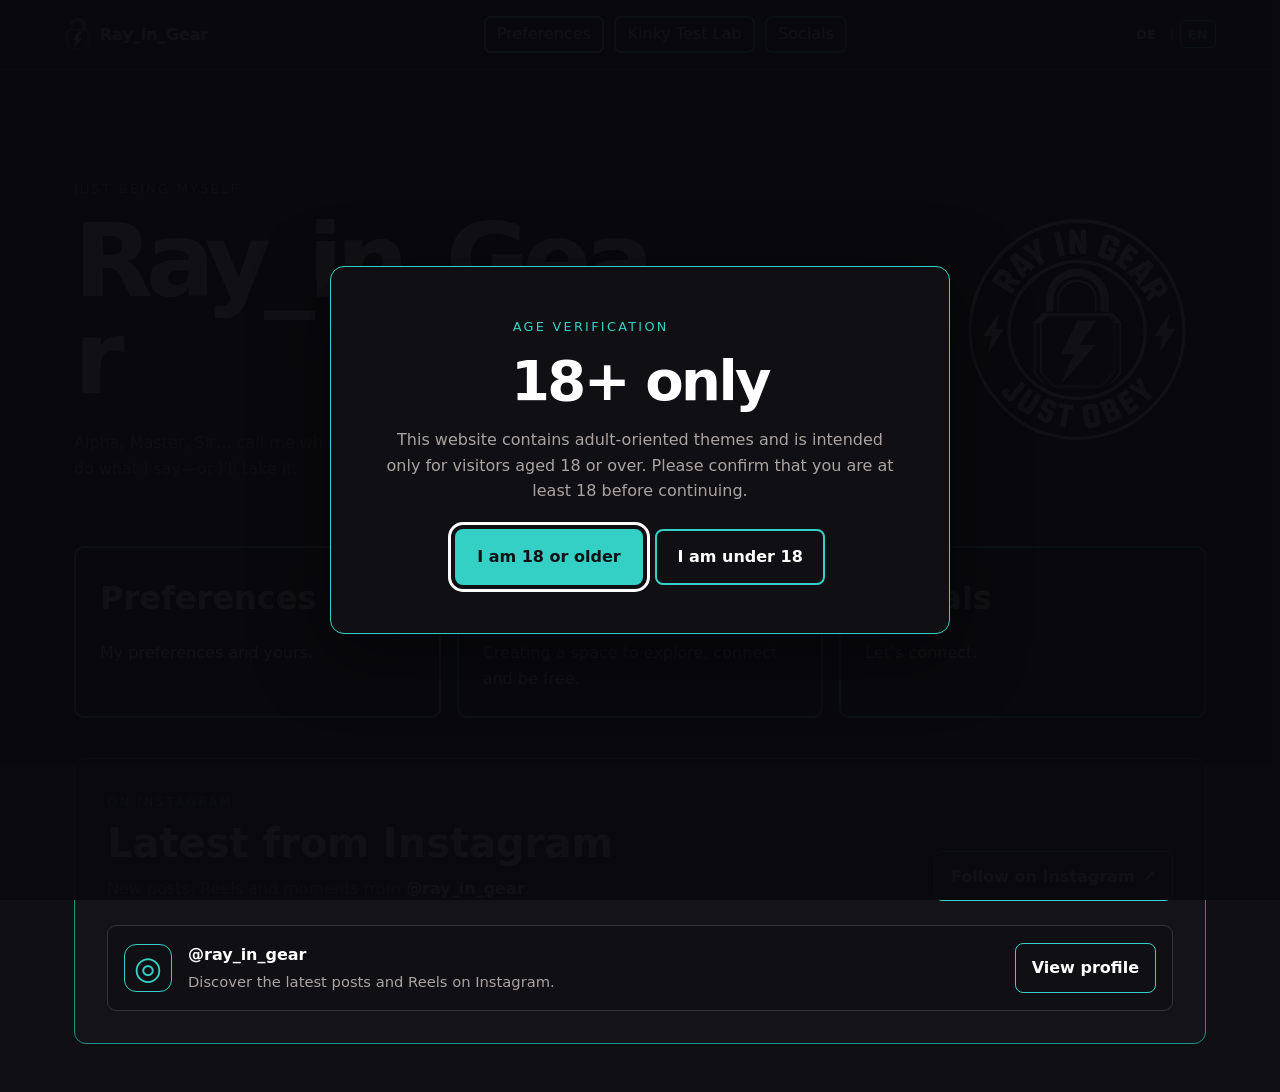
<file: index.html>
<!doctype html>
<html lang="en">
<head>
  <meta charset="utf-8">
  <meta name="viewport" content="width=device-width,initial-scale=1">
  <meta name="theme-color" content="#101014">
  <title>Ray_in_Gear</title>
  <link rel="stylesheet" href="style.css?v=20261110-page-transitions">
  <link rel="icon" type="image/webp" href="assets/ray-in-gear-lock.webp?v=20261107-fixed1">
</head>
<body class="page-home">
  <div class="age-gate" id="age-gate" role="dialog" aria-modal="true" aria-labelledby="age-gate-title" aria-describedby="age-gate-description">
    <div class="age-gate-panel">
      <p class="eyebrow">Age verification</p>
      <h1 id="age-gate-title">18+ only</h1>
      <p id="age-gate-description">This website contains adult-oriented themes and is intended only for visitors aged 18 or over. Please confirm that you are at least 18 before continuing.</p>
      <div class="age-gate-actions">
        <button type="button" id="age-confirm-adult">I am 18 or older</button>
        <button type="button" id="age-confirm-underage">I am under 18</button>
      </div>
      <p class="age-gate-denied" tabindex="-1" hidden>Access denied. You must be 18 or older to view this website.</p>
      <noscript>JavaScript must be enabled to confirm your age and continue.</noscript>
    </div>
  </div>

  <header>
    <a class="brand-link" href="index.html"><img class="brand-logo" src="assets/ray-in-gear-lock.webp?v=20261107-fixed1" alt=""><strong>Ray_in_Gear</strong></a>
    <nav>
      <a href="books.html">Preferences</a>
      <a href="kinky-test-lab.html">Kinky Test Lab</a>
      <a href="socials.html">Socials</a>
    </nav>
    <div class="language-switch" role="group" aria-label="Language">
      <button type="button" data-language-switch="de" aria-pressed="false">DE</button>
      <span aria-hidden="true">|</span>
      <button type="button" data-language-switch="en" aria-pressed="true">EN</button>
    </div>
  </header>
  <main class="home-main">
    <section class="hero">
      <div class="hero-copy">
        <p class="eyebrow">Just being myself</p>
        <h1>Ray_in_Gear</h1>
        <p>Alpha, Master, Sir… call me whatever you want. The main thing is that you do what I say—or I’ll take it.</p>
      </div>
      <div class="hero-mark">
        <img src="assets/ray-in-gear-logo.png" alt="Ray in Gear — Just Obey logo">
      </div>
    </section>
    <section class="tiles">
      <a class="tile" href="books.html">
        <h2>Preferences</h2>
        <p>My preferences and yours.</p>
      </a>
      <a class="tile" href="kinky-test-lab.html">
        <h2>Kinky Test Lab</h2>
        <p>Creating a space to explore, connect and be free.</p>
      </a>
      <a class="tile" href="socials.html">
        <h2>Socials</h2>
        <p>Let’s connect.</p>
      </a>
    </section>
    <section class="instagram-section" aria-labelledby="instagram-heading">
      <div class="instagram-section-heading">
        <div class="instagram-section-copy">
          <p class="eyebrow">On Instagram</p>
          <h2 id="instagram-heading">Latest from Instagram</h2>
          <p>New posts, Reels and moments from <strong>@ray_in_gear</strong>.</p>
        </div>
        <a class="instagram-follow-link" href="https://www.instagram.com/ray_in_gear/" target="_blank" rel="noopener noreferrer">
          Follow on Instagram <span aria-hidden="true">↗</span>
        </a>
      </div>
      <div class="instagram-feed-preview">
        <div class="instagram-feed-mark" aria-hidden="true">◎</div>
        <div class="instagram-feed-details">
          <strong>@ray_in_gear</strong>
          <p>Discover the latest posts and Reels on Instagram.</p>
        </div>
        <a class="instagram-profile-link" href="https://www.instagram.com/ray_in_gear/" target="_blank" rel="noopener noreferrer">View profile</a>
      </div>
    </section>
  </main>
  <script src="assets/i18n.js?v=20261110-instagram" defer></script>
  <script src="assets/age-gate.js?v=20261107" defer></script>
  <script src="assets/lightbox.js?v=20261107-2" defer></script>
</body>
</html>
</file>
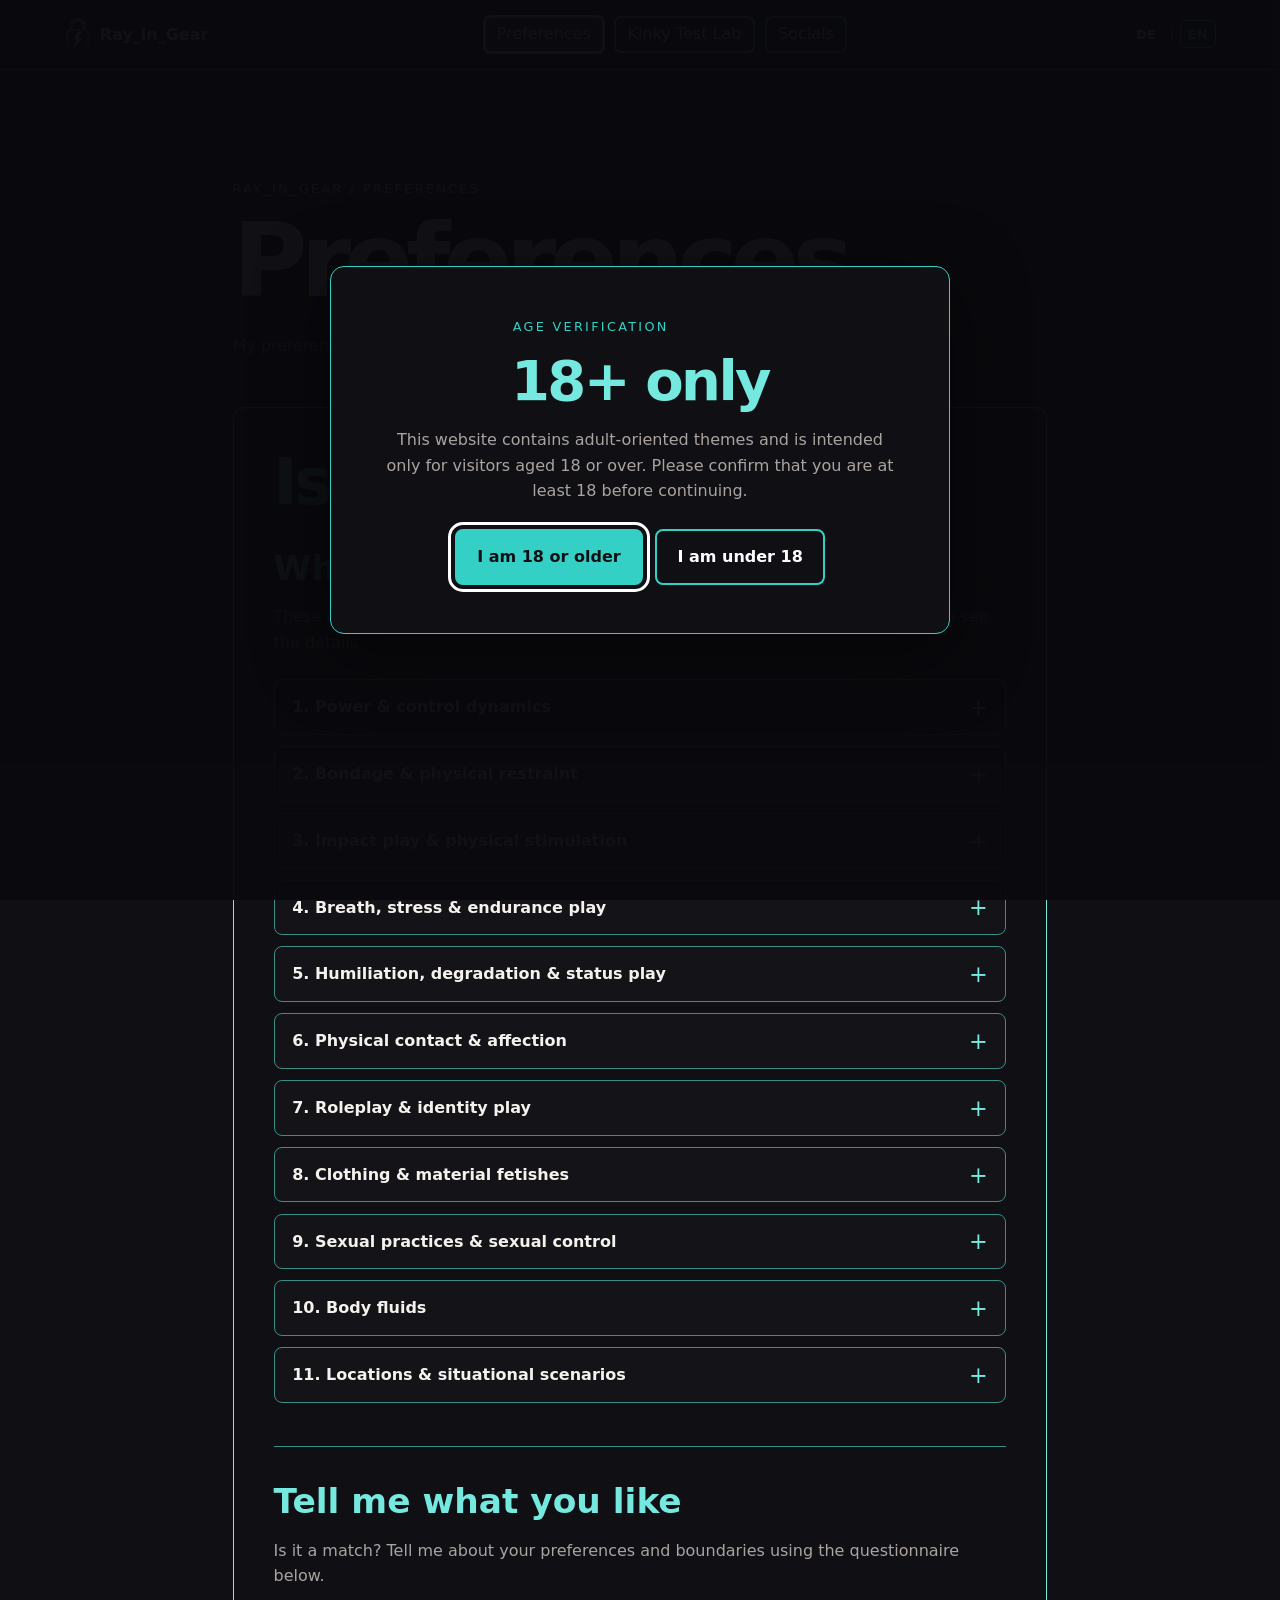
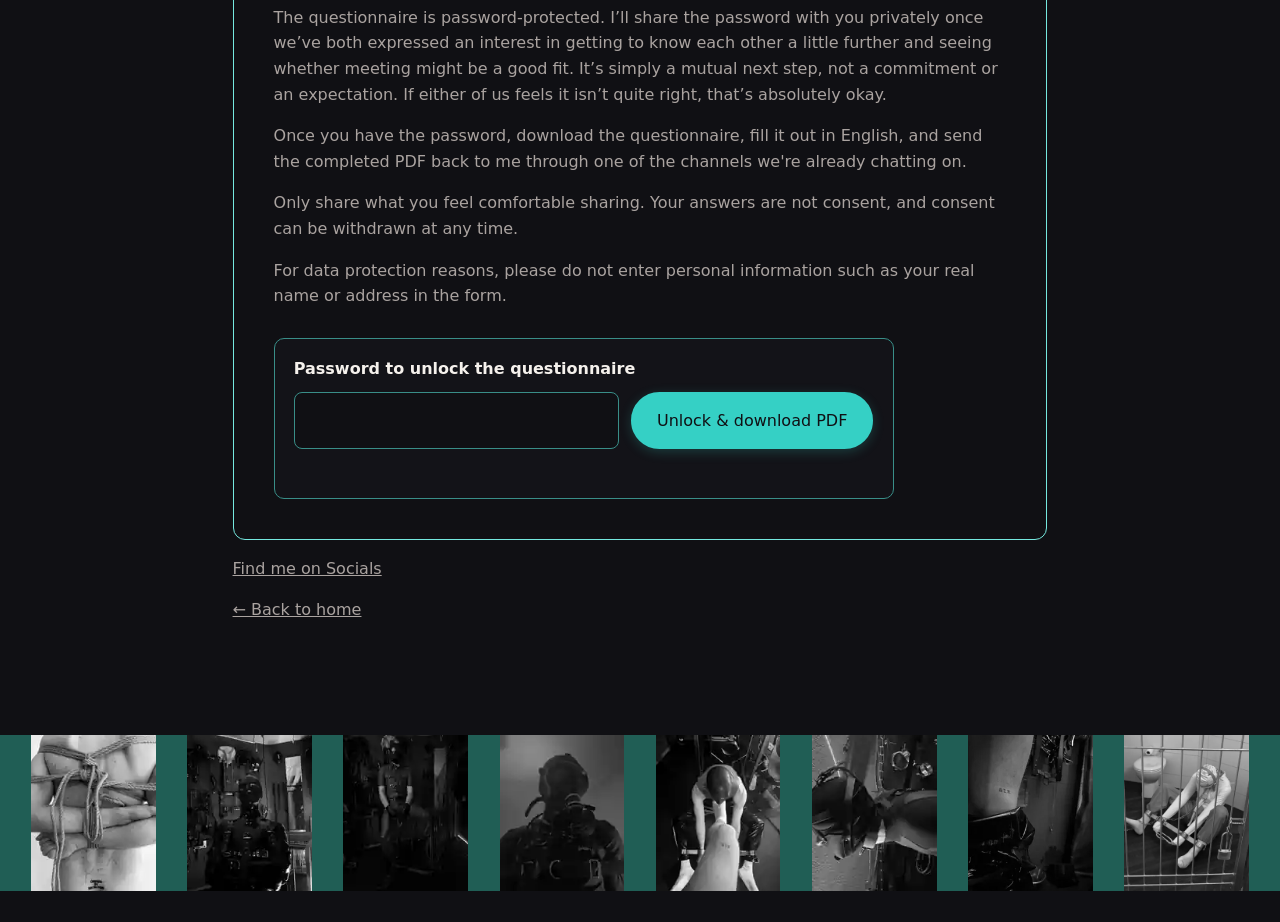
<file: books.html>
<!doctype html>
<html lang="en">
<head>
  <meta charset="utf-8">
  <meta name="viewport" content="width=device-width,initial-scale=1">
  <meta name="theme-color" content="#101014">
  <title>Preferences — Ray_in_Gear</title>
  <link rel="stylesheet" href="style.css?v=20261110-page-transitions">
  <link rel="icon" type="image/webp" href="assets/ray-in-gear-lock.webp?v=20261107-fixed1">
</head>
<body class="page-books">
  <div class="age-gate" id="age-gate" role="dialog" aria-modal="true" aria-labelledby="age-gate-title" aria-describedby="age-gate-description">
    <div class="age-gate-panel">
      <p class="eyebrow">Age verification</p>
      <h1 id="age-gate-title">18+ only</h1>
      <p id="age-gate-description">This website contains adult-oriented themes and is intended only for visitors aged 18 or over. Please confirm that you are at least 18 before continuing.</p>
      <div class="age-gate-actions">
        <button type="button" id="age-confirm-adult">I am 18 or older</button>
        <button type="button" id="age-confirm-underage">I am under 18</button>
      </div>
      <p class="age-gate-denied" tabindex="-1" hidden>Access denied. You must be 18 or older to view this website.</p>
      <noscript>JavaScript must be enabled to confirm your age and continue.</noscript>
    </div>
  </div>

  <header>
    <a class="brand-link" href="index.html"><img class="brand-logo" src="assets/ray-in-gear-lock.webp?v=20261107-fixed1" alt=""><strong>Ray_in_Gear</strong></a>
    <nav>
      <a href="books.html" aria-current="page">Preferences</a>
      <a href="kinky-test-lab.html">Kinky Test Lab</a>
      <a href="socials.html">Socials</a>
    </nav>
    <div class="language-switch" role="group" aria-label="Language">
      <button type="button" data-language-switch="de" aria-pressed="false">DE</button>
      <span aria-hidden="true">|</span>
      <button type="button" data-language-switch="en" aria-pressed="true">EN</button>
    </div>
  </header>
  <main>
    <p class="eyebrow">Ray_in_Gear / Preferences</p>
    <h1>Preferences</h1>
    <p>My preferences and yours.</p>

    <section class="match-card" aria-labelledby="match-title">
      <h2 class="match-title" id="match-title">Is it a match?</h2>

      <section class="interest-section" aria-labelledby="what-i-like-title">
        <h3 class="section-title" id="what-i-like-title">What I like</h3>
        <p>These are the interests and scenarios I like or am curious about. Select a category to see the details.</p>

        <div class="interest-accordion">
          <details class="interest-category">
            <summary>1. Power &amp; control dynamics</summary>
            <ul>
              <li>Dom/sub dynamics</li>
              <li>TPE (Total Power Exchange)</li>
              <li>Rules, protocols and routines</li>
              <li>Discipline</li>
              <li>Punishment / corporal punishment</li>
              <li>Obedience training / drills</li>
              <li>No-escape scenarios</li>
              <li>Captivity / prison play</li>
              <li>Cage and cell confinement</li>
              <li>Chastity / keyholding</li>
              <li>GPS monitoring within TPE</li>
              <li>Phone monitoring within TPE</li>
              <li>Military hierarchies</li>
              <li>Police / arrest roleplay</li>
              <li>Sensory deprivation (including liquid-only nutrition)</li>
              <li>Being kept nude</li>
            </ul>
          </details>

          <details class="interest-category">
            <summary>2. Bondage &amp; physical restraint</summary>
            <ul>
              <li>Bondage in general</li>
              <li>Restraints</li>
              <li>Handcuffs</li>
              <li>Chains</li>
              <li>Gags</li>
              <li>Mummification (tape / plastic wrap)</li>
              <li>Bondage sleeping bag</li>
              <li>Straitjacket</li>
              <li>Suspension</li>
              <li>Sensory restriction</li>
              <li>Human furniture</li>
            </ul>
          </details>

          <details class="interest-category">
            <summary>3. Impact play &amp; physical stimulation</summary>
            <ul>
              <li>Spanking</li>
              <li>Slapping</li>
              <li>Caning</li>
              <li>Wax play</li>
              <li>Light biting</li>
              <li>Hair pulling</li>
              <li>Nipple stimulation</li>
              <li>Tickling</li>
              <li>Play fighting</li>
              <li>Ball busting</li>
              <li>Electrical stimulation</li>
              <li>Post-orgasm torture</li>
              <li>Clothespins</li>
              <li>Ice play</li>
              <li>Edging</li>
            </ul>
          </details>

          <details class="interest-category">
            <summary>4. Breath, stress &amp; endurance play</summary>
            <ul>
              <li>Breath control</li>
              <li>Rebreathing</li>
              <li>Stress positions</li>
              <li>Waterboarding scenarios</li>
            </ul>
          </details>

          <details class="interest-category">
            <summary>5. Humiliation, degradation &amp; status play</summary>
            <ul>
              <li>Humiliation</li>
              <li>Degradation</li>
              <li>Being displayed / exhibition</li>
              <li>Being kept nude</li>
              <li>Writing or marking on skin with a marker</li>
              <li>Pet play</li>
              <li>Feeding from bowls</li>
              <li>Bootlicking / licking boots</li>
              <li>Spitting</li>
              <li>Diapers</li>
            </ul>
          </details>

          <details class="interest-category">
            <summary>6. Physical contact &amp; affection</summary>
            <ul>
              <li>Kissing</li>
              <li>Being required to give massages</li>
              <li>Face sitting</li>
              <li>Face sitting with licking</li>
              <li>Foot, sock and sneaker worship</li>
            </ul>
          </details>

          <details class="interest-category">
            <summary>7. Roleplay &amp; identity play</summary>
            <ul>
              <li>Roleplay in general</li>
              <li>Police roleplay</li>
              <li>Soldier / military roleplay</li>
              <li>Long-term prisoner roleplay</li>
              <li>Age play / ABDL</li>
              <li>Pet play</li>
            </ul>
          </details>

          <details class="interest-category">
            <summary>8. Clothing &amp; material fetishes</summary>
            <ul>
              <li>Leather</li>
              <li>Rubber / latex</li>
              <li>Neoprene</li>
              <li>Steel / metal (collars, chastity cages)</li>
              <li>Uniforms</li>
              <li>Camouflage</li>
              <li>Sportswear</li>
              <li>Sneakers</li>
              <li>Socks</li>
            </ul>
          </details>

          <details class="interest-category">
            <summary>9. Sexual practices &amp; sexual control</summary>
            <ul>
              <li>Anal plugs</li>
              <li>Oral sex</li>
              <li>Deep throat</li>
              <li>Edging</li>
              <li>Cum control</li>
              <li>Milking</li>
              <li>Milking machine</li>
              <li>Dildos / toys</li>
              <li>Fisting</li>
              <li>Fuck machine</li>
              <li>Sounding</li>
              <li>Chastity</li>
              <li>Cum kiss</li>
            </ul>
          </details>

          <details class="interest-category">
            <summary>10. Body fluids</summary>
            <ul>
              <li>Saliva / spit</li>
              <li>Watersports / urine</li>
            </ul>
          </details>

          <details class="interest-category">
            <summary>11. Locations &amp; situational scenarios</summary>
            <ul>
              <li>Public play</li>
              <li>Outdoor scenarios</li>
              <li>Car scenarios</li>
            </ul>
          </details>
        </div>
      </section>

      <section class="tell-section" aria-labelledby="tell-title">
        <h3 class="section-title" id="tell-title">Tell me what you like</h3>
        <p>Is it a match? Tell me about your preferences and boundaries using the questionnaire below.</p>
        <p>The questionnaire is password-protected. I’ll share the password with you privately once we’ve both expressed an interest in getting to know each other a little further and seeing whether meeting might be a good fit. It’s simply a mutual next step, not a commitment or an expectation. If either of us feels it isn’t quite right, that’s absolutely okay.</p>
        <p>Once you have the password, download the questionnaire, fill it out in English, and send the completed PDF back to me through one of the channels we're already chatting on.</p>
        <p>Only share what you feel comfortable sharing. Your answers are not consent, and consent can be withdrawn at any time.</p>
        <p>For data protection reasons, please do not enter personal information such as your real name or address in the form.</p>
        <form class="pdf-password-form" id="questionnaire-unlock-form">
          <label for="questionnaire-password">Password to unlock the questionnaire</label>
          <div class="pdf-password-row">
            <input id="questionnaire-password" name="password" type="password" autocomplete="current-password" required>
            <button class="download-button" type="submit">Unlock &amp; download PDF</button>
          </div>
          <p class="pdf-password-status" id="questionnaire-password-status" role="status" aria-live="polite"></p>
        </form>
        <noscript><p>JavaScript must be enabled to unlock the protected questionnaire.</p></noscript>
      </section>
    </section>

    <p><a href="socials.html">Find me on Socials</a></p>
    <p><a href="index.html">← Back to home</a></p>
  </main>
  <script src="assets/pdf-unlock.js" defer></script>
  <footer class="footer-gallery" aria-label="Black-and-white photo gallery">
    <span class="footer-color-field" aria-hidden="true"></span>
    <img src="assets/gallery-01.webp" alt="Black-and-white rope bondage photograph" loading="lazy" width="160" height="200">
    <span class="footer-color-field" aria-hidden="true"></span>
    <img src="assets/gallery-02.webp" alt="Black-and-white photograph of a masked figure in a leather outfit" loading="lazy" width="160" height="200">
    <span class="footer-color-field" aria-hidden="true"></span>
    <img src="assets/gallery-03.webp" alt="Black-and-white photograph of a person in leather and a gas mask" loading="lazy" width="160" height="200">
    <span class="footer-color-field" aria-hidden="true"></span>
    <img src="assets/gallery-04.webp" alt="Black-and-white portrait with a gas mask and red-light scene" loading="lazy" width="160" height="200">
    <span class="footer-color-field" aria-hidden="true"></span>
    <img src="assets/gallery-05.webp" alt="Black-and-white photograph of a masked person in a chair" loading="lazy" width="160" height="200">
    <span class="footer-color-field" aria-hidden="true"></span>
    <img src="assets/gallery-06.webp" alt="Black-and-white close-up of a hooded leather outfit" loading="lazy" width="160" height="200">
    <span class="footer-color-field" aria-hidden="true"></span>
    <img src="assets/socials-photo.webp" alt="Black-and-white close-up of a tattooed arm wearing a leather cuff" loading="lazy">
    <span class="footer-color-field" aria-hidden="true"></span>
    <img src="assets/gallery-07.webp?v=20261106-latest-photo" alt="Latest uploaded photograph, displayed in black and white" loading="eager" width="160" height="200">
    <span class="footer-color-field" aria-hidden="true"></span>
  </footer>
  <script src="assets/i18n.js?v=20261107" defer></script>
  <script src="assets/age-gate.js?v=20261107" defer></script>
  <script src="assets/lightbox.js?v=20261107-2" defer></script>
</body>
</html>
</file>
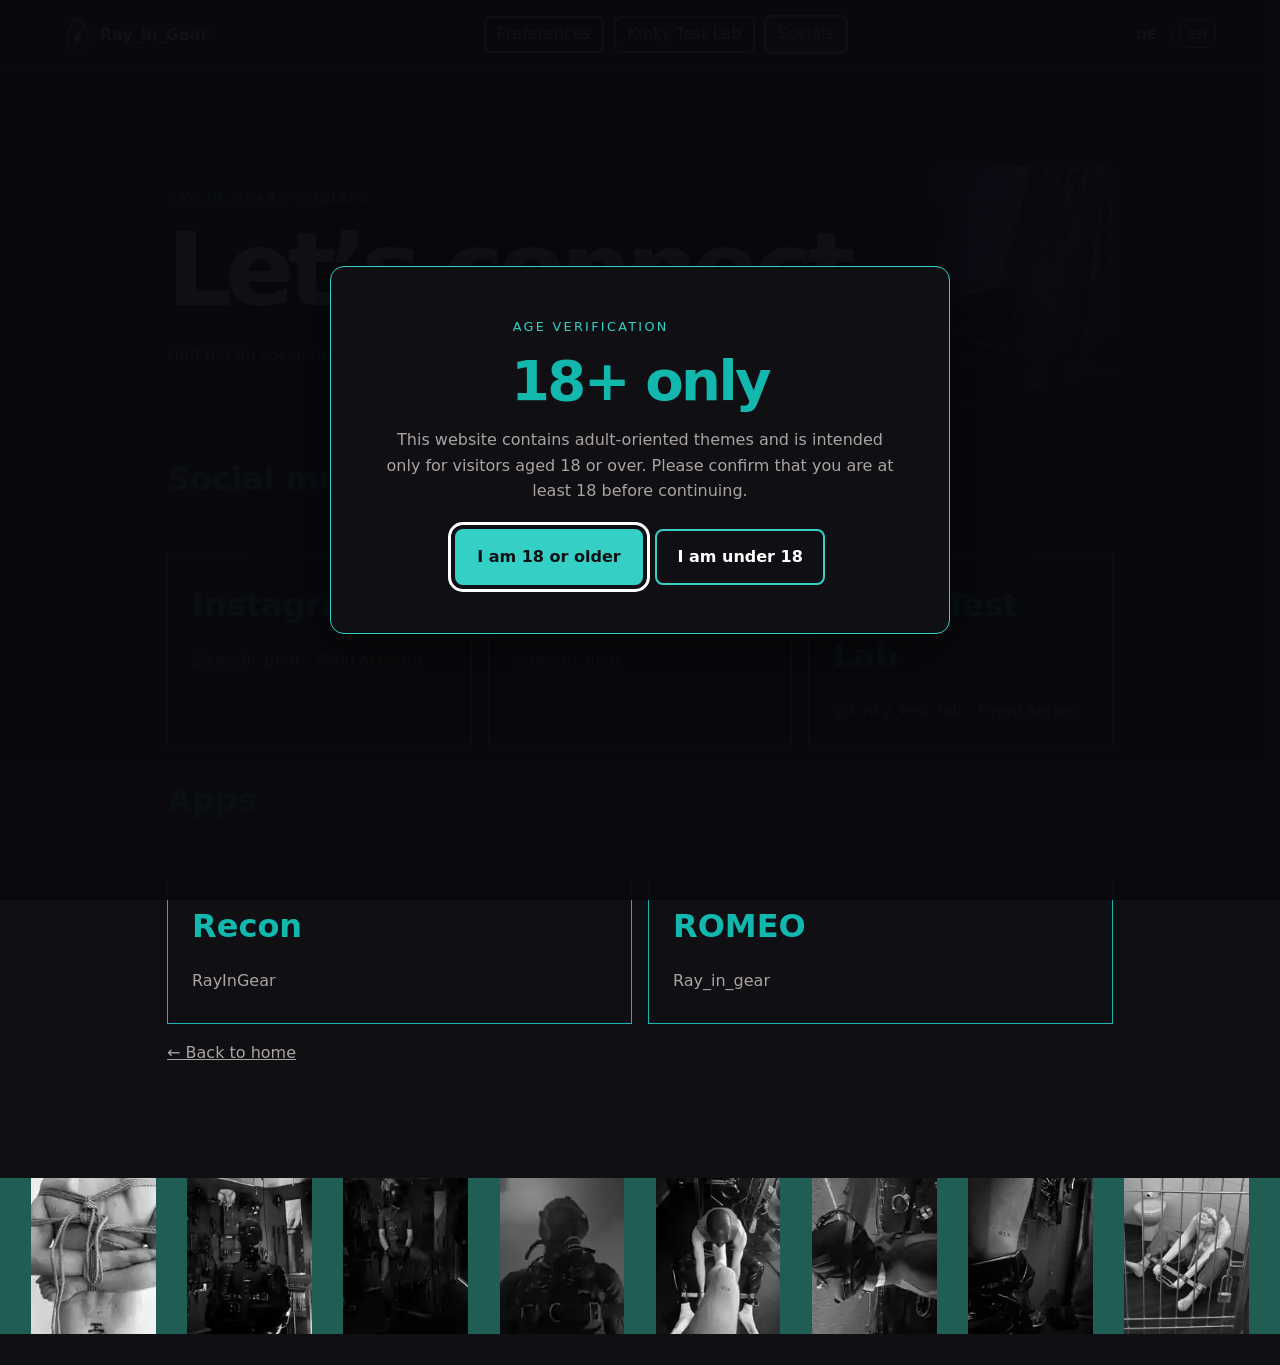
<file: feedback.html>
<!doctype html>
<html lang="en">
<head>
  <meta charset="utf-8">
  <meta http-equiv="refresh" content="0; url=socials.html">
  <meta name="viewport" content="width=device-width,initial-scale=1">
  <title>Socials — Ray_in_Gear</title>
  <link rel="canonical" href="socials.html">
  <link rel="icon" type="image/webp" href="assets/ray-in-gear-lock.webp?v=20261107-fixed1">
</head>
<body>
  <p>Feedback has moved to <a href="socials.html">Socials</a>.</p>
</body>
</html>
</file>
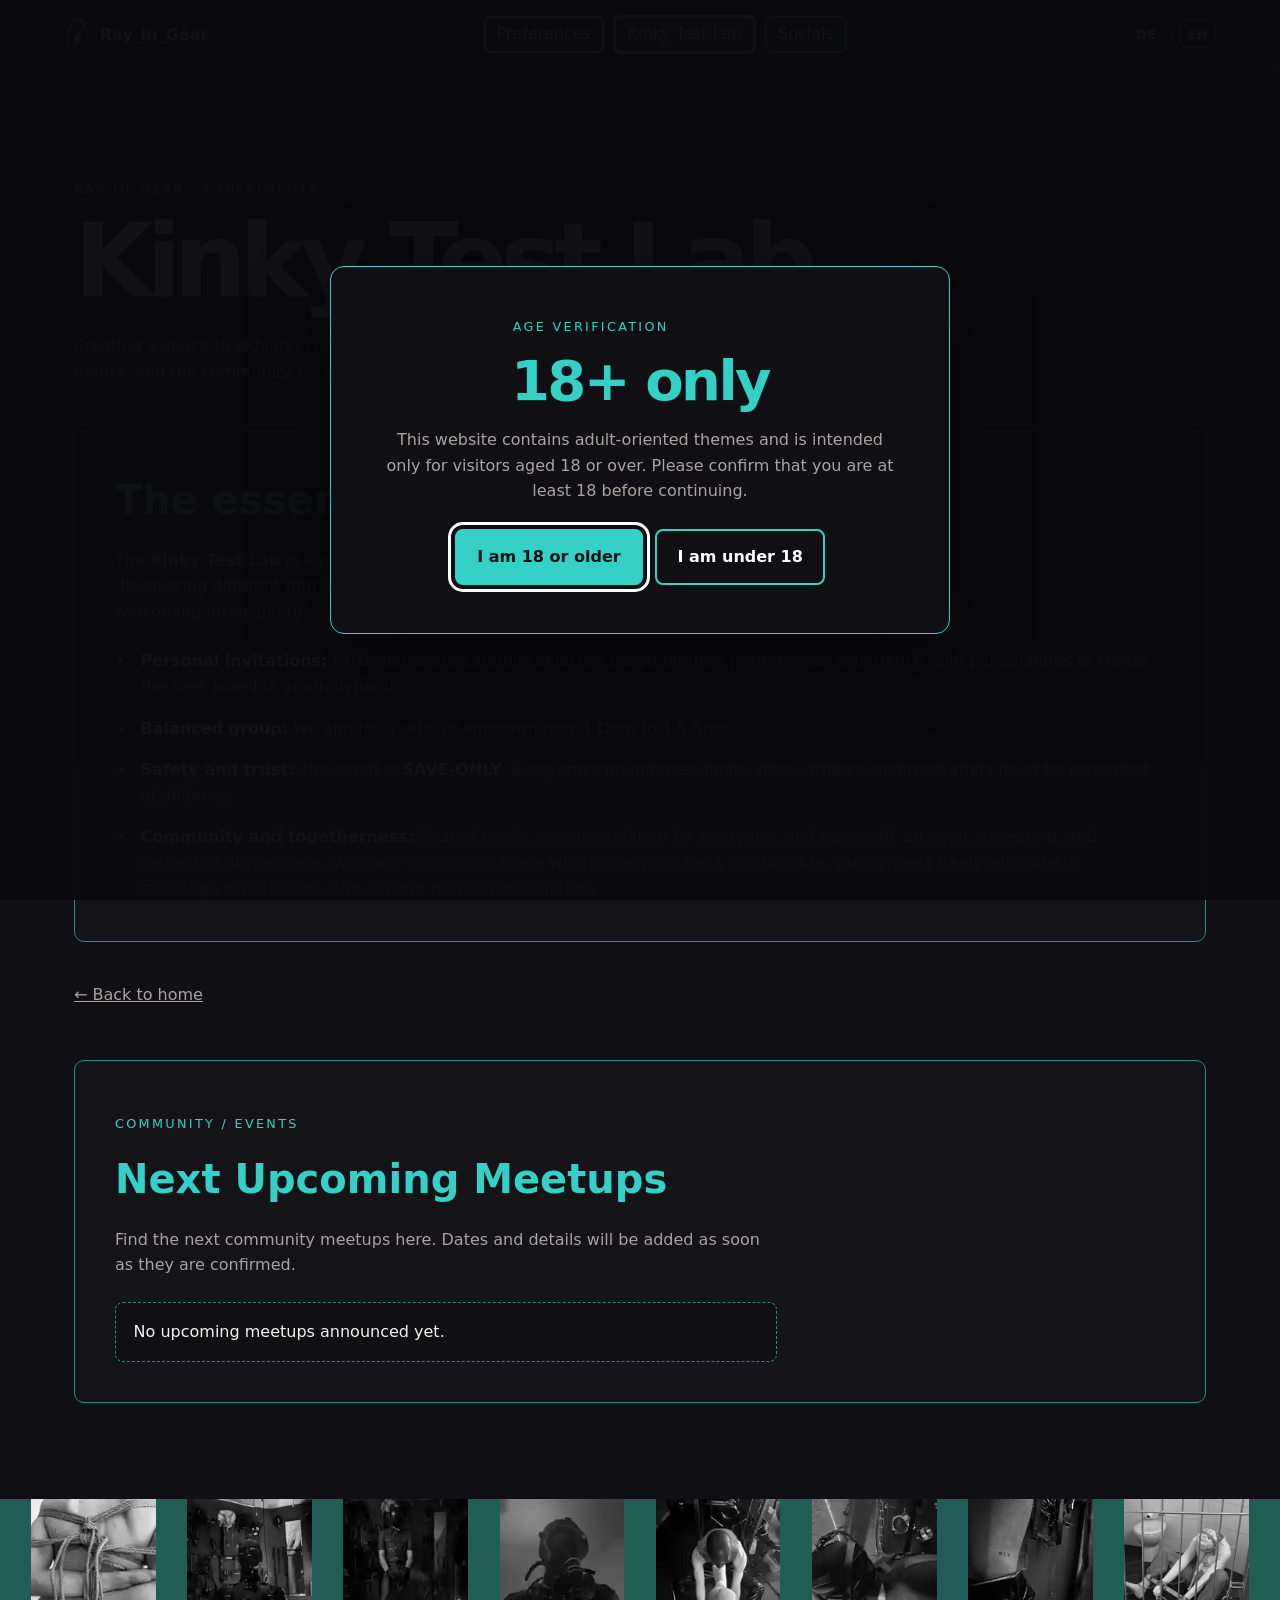
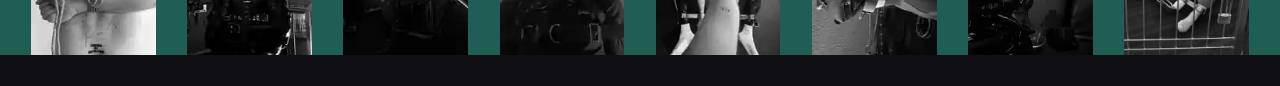
<file: kinky-test-lab.html>
<!doctype html>
<html lang="en">
<head>
  <meta charset="utf-8">
  <meta name="viewport" content="width=device-width,initial-scale=1">
  <meta name="theme-color" content="#101014">
  <title>Kinky Test Lab — Ray_in_Gear</title>
  <link rel="stylesheet" href="style.css?v=20261110-page-transitions">
  <link rel="icon" type="image/webp" href="assets/ray-in-gear-lock.webp?v=20261107-fixed1">
</head>
<body class="page-lab">
  <div class="age-gate" id="age-gate" role="dialog" aria-modal="true" aria-labelledby="age-gate-title" aria-describedby="age-gate-description">
    <div class="age-gate-panel">
      <p class="eyebrow">Age verification</p>
      <h1 id="age-gate-title">18+ only</h1>
      <p id="age-gate-description">This website contains adult-oriented themes and is intended only for visitors aged 18 or over. Please confirm that you are at least 18 before continuing.</p>
      <div class="age-gate-actions">
        <button type="button" id="age-confirm-adult">I am 18 or older</button>
        <button type="button" id="age-confirm-underage">I am under 18</button>
      </div>
      <p class="age-gate-denied" tabindex="-1" hidden>Access denied. You must be 18 or older to view this website.</p>
      <noscript>JavaScript must be enabled to confirm your age and continue.</noscript>
    </div>
  </div>

  <header>
    <a class="brand-link" href="index.html"><img class="brand-logo" src="assets/ray-in-gear-lock.webp?v=20261107-fixed1" alt=""><strong>Ray_in_Gear</strong></a>
    <nav>
      <a href="books.html">Preferences</a>
      <a href="kinky-test-lab.html" aria-current="page">Kinky Test Lab</a>
      <a href="socials.html">Socials</a>
    </nav>
    <div class="language-switch" role="group" aria-label="Language">
      <button type="button" data-language-switch="de" aria-pressed="false">DE</button>
      <span aria-hidden="true">|</span>
      <button type="button" data-language-switch="en" aria-pressed="true">EN</button>
    </div>
  </header>
  <main>
    <p class="eyebrow">Ray_in_Gear / Experiments</p>
    <h1>Kinky Test Lab</h1>
    <p>Creating a space to explore, connect & be free together. For curious minds, open hearts, and the community we create.</p>

    <section class="lab-event-description" aria-labelledby="event-essence-title">
      <h2 id="event-essence-title">The essence of the event</h2>
      <p>The <strong>Kinky Test Lab</strong> is a privately organized BDSM weekend. Its focus is on exploring together, discovering different forms of play, sharing personal experiences, and creating a safe and welcoming atmosphere.</p>

      <ul class="event-principles">
        <li><strong>Personal invitations:</strong> Participants are carefully selected based on their preferences, experience, and personalities to create the best possible group dynamic.</li>
        <li><strong>Balanced group:</strong> We aim for a ratio of approximately 1 Dom to 1.5 Subs.</li>
        <li><strong>Safety and trust:</strong> The event is <strong>SAVE-ONLY</strong>. Everyone's boundaries, limits, likes, dislikes, and hard limits must be respected at all times.</li>
        <li><strong>Community and togetherness:</strong> Shared meals, accommodation for everyone, and above all, an open, accepting, and respectful atmosphere. We want to create a space where everyone feels comfortable, can connect freely with others, exchange experiences, and explore new things together.</li>
      </ul>
    </section>
    <p><a href="index.html">← Back to home</a></p>

    <section id="upcoming-meetups" class="upcoming-meetups" aria-labelledby="upcoming-meetups-title">
      <p class="eyebrow">Community / Events</p>
      <h2 id="upcoming-meetups-title">Next Upcoming Meetups</h2>
      <p>Find the next community meetups here. Dates and details will be added as soon as they are confirmed.</p>
      <p class="meetup-empty">No upcoming meetups announced yet.</p>
    </section>
  </main>
  <footer class="footer-gallery" aria-label="Black-and-white photo gallery">
    <span class="footer-color-field" aria-hidden="true"></span>
    <img src="assets/gallery-01.webp" alt="Black-and-white rope bondage photograph" loading="lazy" width="160" height="200">
    <span class="footer-color-field" aria-hidden="true"></span>
    <img src="assets/gallery-02.webp" alt="Black-and-white photograph of a masked figure in a leather outfit" loading="lazy" width="160" height="200">
    <span class="footer-color-field" aria-hidden="true"></span>
    <img src="assets/gallery-03.webp" alt="Black-and-white photograph of a person in leather and a gas mask" loading="lazy" width="160" height="200">
    <span class="footer-color-field" aria-hidden="true"></span>
    <img src="assets/gallery-04.webp" alt="Black-and-white portrait with a gas mask and red-light scene" loading="lazy" width="160" height="200">
    <span class="footer-color-field" aria-hidden="true"></span>
    <img src="assets/gallery-05.webp" alt="Black-and-white photograph of a masked person in a chair" loading="lazy" width="160" height="200">
    <span class="footer-color-field" aria-hidden="true"></span>
    <img src="assets/gallery-06.webp" alt="Black-and-white close-up of a hooded leather outfit" loading="lazy" width="160" height="200">
    <span class="footer-color-field" aria-hidden="true"></span>
    <img src="assets/socials-photo.webp" alt="Black-and-white close-up of a tattooed arm wearing a leather cuff" loading="lazy">
    <span class="footer-color-field" aria-hidden="true"></span>
    <img src="assets/gallery-07.webp?v=20261106-latest-photo" alt="Latest uploaded photograph, displayed in black and white" loading="eager" width="160" height="200">
    <span class="footer-color-field" aria-hidden="true"></span>
  </footer>
  <script src="assets/i18n.js?v=20261107" defer></script>
  <script src="assets/age-gate.js?v=20261107" defer></script>
  <script src="assets/lightbox.js?v=20261107-2" defer></script>
</body>
</html>
</file>
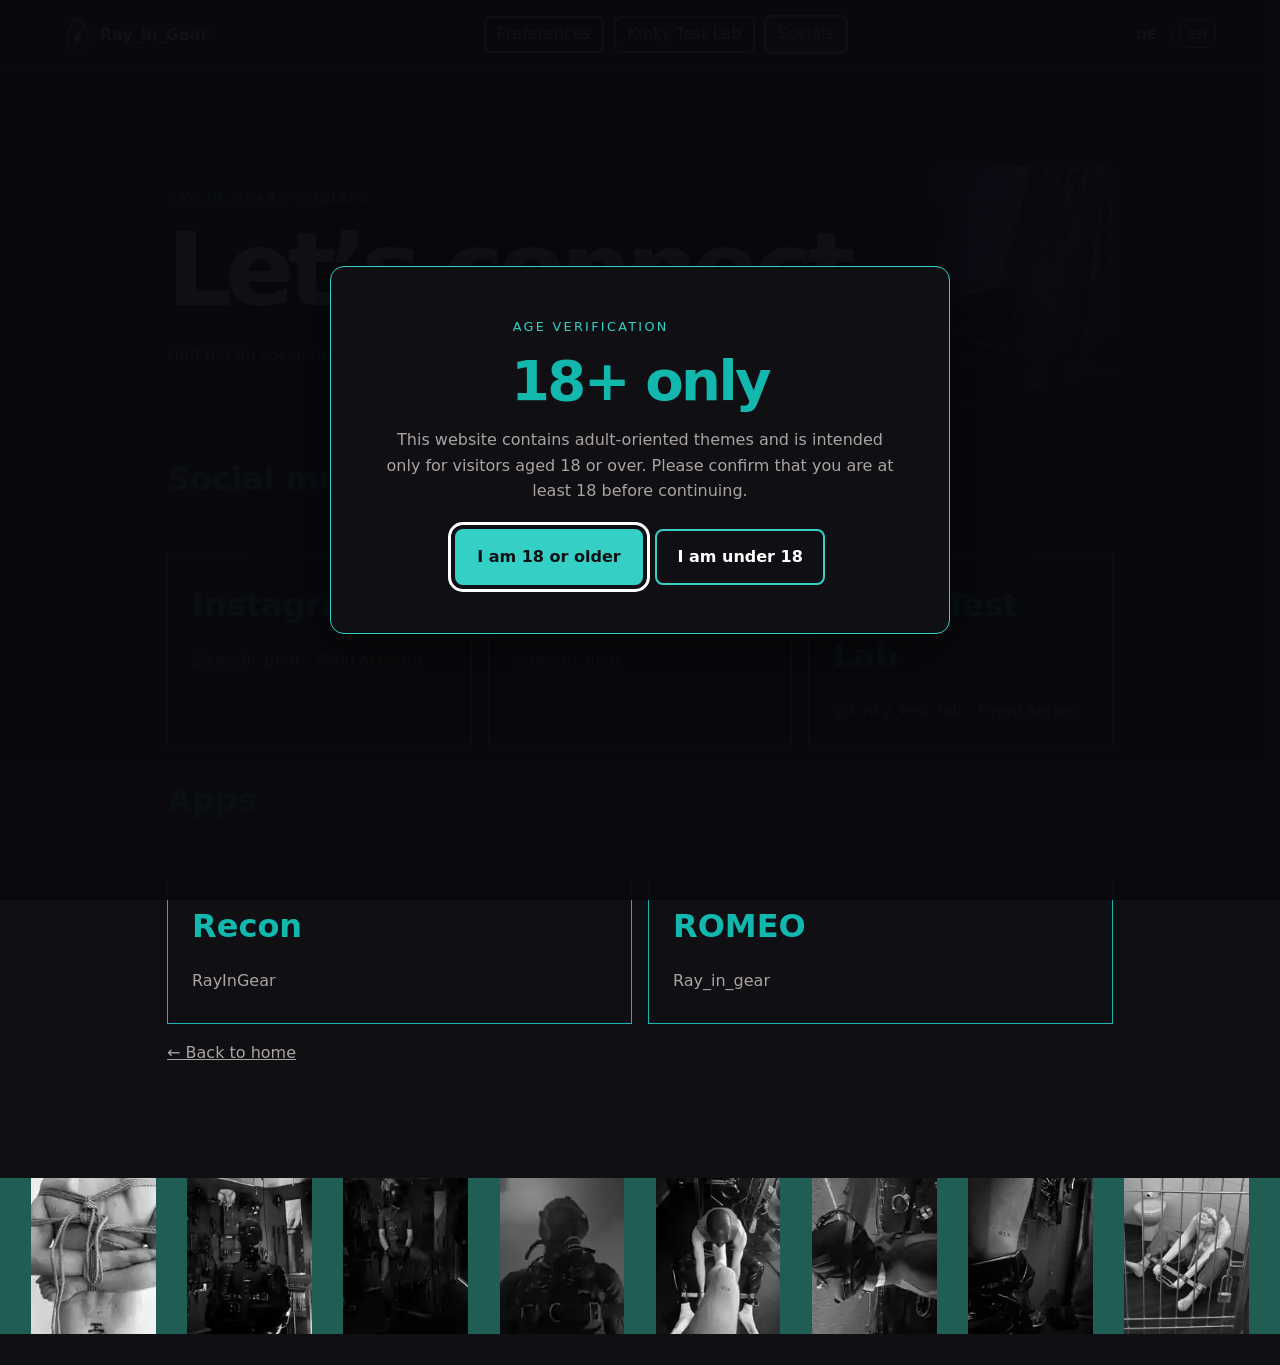
<file: socials.html>
<!doctype html>
<html lang="en">
<head>
  <meta charset="utf-8">
  <meta name="viewport" content="width=device-width,initial-scale=1">
  <meta name="theme-color" content="#101014">
  <title>Socials — Ray_in_Gear</title>
  <link rel="stylesheet" href="style.css?v=20261110-page-transitions">
  <link rel="icon" type="image/webp" href="assets/ray-in-gear-lock.webp?v=20261107-fixed1">
</head>
<body class="page-socials">
  <div class="age-gate" id="age-gate" role="dialog" aria-modal="true" aria-labelledby="age-gate-title" aria-describedby="age-gate-description">
    <div class="age-gate-panel">
      <p class="eyebrow">Age verification</p>
      <h1 id="age-gate-title">18+ only</h1>
      <p id="age-gate-description">This website contains adult-oriented themes and is intended only for visitors aged 18 or over. Please confirm that you are at least 18 before continuing.</p>
      <div class="age-gate-actions">
        <button type="button" id="age-confirm-adult">I am 18 or older</button>
        <button type="button" id="age-confirm-underage">I am under 18</button>
      </div>
      <p class="age-gate-denied" tabindex="-1" hidden>Access denied. You must be 18 or older to view this website.</p>
      <noscript>JavaScript must be enabled to confirm your age and continue.</noscript>
    </div>
  </div>

  <header>
    <a class="brand-link" href="index.html"><img class="brand-logo" src="assets/ray-in-gear-lock.webp?v=20261107-fixed1" alt=""><strong>Ray_in_Gear</strong></a>
    <nav>
      <a href="books.html">Preferences</a>
      <a href="kinky-test-lab.html">Kinky Test Lab</a>
      <a href="socials.html" aria-current="page">Socials</a>
    </nav>
    <div class="language-switch" role="group" aria-label="Language">
      <button type="button" data-language-switch="de" aria-pressed="false">DE</button>
      <span aria-hidden="true">|</span>
      <button type="button" data-language-switch="en" aria-pressed="true">EN</button>
    </div>
  </header>
  <main>
    <section class="social-intro">
      <div class="social-intro-copy">
        <p class="eyebrow">Ray_in_Gear / Socials</p>
        <h1>Let’s connect</h1>
        <p>Find me on social media and other apps.</p>
      </div>
      <img class="social-intro-photo" src="assets/socials-photo.webp?v=20261105-small" alt="Close-up photo of a tattooed arm wearing a black leather cuff" width="180" height="240" loading="eager">
    </section>

    <h2>Social media</h2>
    <section class="tiles">
      <a class="tile" href="https://www.instagram.com/ray_in_gear/" target="_blank" rel="noopener noreferrer">
        <h2>Instagram</h2>
        <p>@ray_in_gear · Main account</p>
      </a>
      <a class="tile" href="https://x.com/ray_in_gear" target="_blank" rel="noopener noreferrer">
        <h2>X</h2>
        <p>@ray_in_gear</p>
      </a>
      <a class="tile" href="https://www.instagram.com/kinky_test_lab/" target="_blank" rel="noopener noreferrer">
        <h2>Kinky Test Lab</h2>
        <p>@kinky_test_lab · Event series</p>
      </a>
    </section>

    <h2>Apps</h2>
    <section class="tiles">
      <a class="tile" href="https://www.recon.com/RayInGear" target="_blank" rel="noopener noreferrer">
        <h2>Recon</h2>
        <p>RayInGear</p>
      </a>
      <a class="tile" href="https://www.romeo.com/profile/Ray_in_gear" target="_blank" rel="noopener noreferrer">
        <h2>ROMEO</h2>
        <p>Ray_in_gear</p>
      </a>
    </section>

    <p><a href="index.html">← Back to home</a></p>
  </main>
  <footer class="footer-gallery" aria-label="Black-and-white photo gallery">
    <span class="footer-color-field" aria-hidden="true"></span>
    <img src="assets/gallery-01.webp" alt="Black-and-white rope bondage photograph" loading="lazy" width="160" height="200">
    <span class="footer-color-field" aria-hidden="true"></span>
    <img src="assets/gallery-02.webp" alt="Black-and-white photograph of a masked figure in a leather outfit" loading="lazy" width="160" height="200">
    <span class="footer-color-field" aria-hidden="true"></span>
    <img src="assets/gallery-03.webp" alt="Black-and-white photograph of a person in leather and a gas mask" loading="lazy" width="160" height="200">
    <span class="footer-color-field" aria-hidden="true"></span>
    <img src="assets/gallery-04.webp" alt="Black-and-white portrait with a gas mask and red-light scene" loading="lazy" width="160" height="200">
    <span class="footer-color-field" aria-hidden="true"></span>
    <img src="assets/gallery-05.webp" alt="Black-and-white photograph of a masked person in a chair" loading="lazy" width="160" height="200">
    <span class="footer-color-field" aria-hidden="true"></span>
    <img src="assets/gallery-06.webp" alt="Black-and-white close-up of a hooded leather outfit" loading="lazy" width="160" height="200">
    <span class="footer-color-field" aria-hidden="true"></span>
    <img src="assets/socials-photo.webp" alt="Black-and-white close-up of a tattooed arm wearing a leather cuff" loading="lazy">
    <span class="footer-color-field" aria-hidden="true"></span>
    <img src="assets/gallery-07.webp?v=20261106-latest-photo" alt="Latest uploaded photograph, displayed in black and white" loading="eager" width="160" height="200">
    <span class="footer-color-field" aria-hidden="true"></span>
  </footer>
  <script src="assets/i18n.js?v=20261107" defer></script>
  <script src="assets/age-gate.js?v=20261107" defer></script>
  <script src="assets/lightbox.js?v=20261107-2" defer></script>
</body>
</html>
</file>
<file: style.css>
:root{--bg:#101014;--panel:#19191f;--ink:#f5f1ec;--muted:#aaa3a0;--accent:#d7a6c7;--line:#343039}
*{box-sizing:border-box}
body{margin:0;background:var(--bg);color:var(--ink);font:16px/1.6 system-ui,-apple-system,Segoe UI,sans-serif}
a{color:inherit}
header{border-bottom:1px solid var(--line);padding:1rem clamp(1rem,5vw,4rem);display:flex;align-items:center;justify-content:space-between;gap:1rem;flex-wrap:wrap}
header a{text-decoration:none}
nav{display:flex;gap:1.2rem;flex-wrap:wrap}
nav a{color:var(--muted);text-decoration:none}
nav a:hover,nav a[aria-current=page]{color:var(--accent)}
main{max-width:1180px;margin:0 auto;padding:clamp(3rem,8vw,6rem) 1.5rem}
.hero{display:grid;grid-template-columns:minmax(0,1.15fr) minmax(240px,.85fr);align-items:center;gap:clamp(2rem,6vw,5rem)}
.hero-copy{min-width:0}
.hero-mark{justify-self:end;width:min(100%,256px)}
.hero-mark img{display:block;width:100%;height:auto;object-fit:contain}
h1{font-size:clamp(3.5rem,8vw,7rem);line-height:.95;letter-spacing:-.07em;margin:0 0 1.5rem;overflow-wrap:anywhere}
h2{font-size:2rem}
p{color:var(--muted);max-width:65ch}
.eyebrow{color:var(--accent);text-transform:uppercase;letter-spacing:.18em;font-size:.8rem}
.tiles{display:grid;grid-template-columns:repeat(auto-fit,minmax(220px,1fr));gap:1rem;margin-top:3rem}
.tile{display:block;background:var(--panel);border:1px solid var(--line);padding:1.5rem;text-decoration:none;min-height:150px}
.tile:hover{border-color:var(--accent)}
.tile h2{margin:.1rem 0}
.tile p{margin-bottom:0}
.social-intro{display:grid;grid-template-columns:minmax(0,1fr) minmax(150px,200px);align-items:center;gap:clamp(1.5rem,5vw,4rem);width:100%}
.social-intro-copy{min-width:0}
.social-intro-copy .eyebrow{margin-top:0}
.social-intro-photo{display:block;width:min(100%,180px);height:auto;max-height:240px;object-fit:contain;object-position:center;border-radius:12px;justify-self:end}
.social-intro + h2{margin-top:3rem}
footer{border-top:1px solid var(--line);padding:1.5rem;text-align:center;color:var(--muted);font-size:.85rem}
@media(max-width:760px){.hero{grid-template-columns:1fr;gap:2rem}.hero-mark{justify-self:center;width:min(78vw,256px)}h1{font-size:clamp(3.2rem,14vw,5.5rem)}.social-intro{grid-template-columns:1fr;gap:1.25rem}.social-intro-photo{width:min(100%,180px);height:auto;max-height:240px;justify-self:center;object-fit:contain}}

.language-divider{border:0;border-top:1px solid var(--line);margin:2rem 0}
.tile h3{color:var(--accent);margin:1.25rem 0 .5rem}
.download-action{margin:2rem 0 0;max-width:none}
.download-button{display:inline-flex;align-items:center;justify-content:center;padding:.85rem 1.5rem;background:#35d0c5!important;color:#101014!important;border:2px solid #35d0c5;border-radius:999px;font-weight:700;text-decoration:none!important;line-height:1.3;box-shadow:0 3px 12px rgba(53,208,197,.22);transition:background .2s ease,border-color .2s ease,transform .2s ease}
.download-button:hover{background:#62e5dc!important;border-color:#62e5dc;transform:translateY(-2px)}
.download-button:focus-visible{outline:3px solid #f5f1ec;outline-offset:4px}

.footer-image{display:block;width:min(50%,600px);height:auto;margin:0 auto;border-radius:4px}
@media(max-width:600px){.footer-image{width:72%}}

/* Interest list and questionnaire sections */
.match-card{max-width:940px;margin:3rem auto 0;background:var(--panel);border:1px solid var(--line);padding:clamp(1.25rem,4vw,2.5rem);border-radius:12px}
.match-title{font-size:clamp(2.6rem,6vw,4rem);line-height:1.05;letter-spacing:-.045em;margin:.1rem 0 2rem;color:var(--ink)}
.section-title{font-size:clamp(1.65rem,3.5vw,2.15rem);line-height:1.15;margin:0 0 .8rem;color:var(--accent)}
.interest-section>p,.tell-section>p{max-width:72ch}
.interest-accordion{display:grid;gap:.7rem;margin-top:1.5rem}
.interest-category{background:#131318;border:1px solid var(--line);border-radius:8px;overflow:hidden}
.interest-category summary{position:relative;cursor:pointer;list-style:none;padding:1rem 3rem 1rem 1.1rem;font-weight:700;color:var(--ink);line-height:1.35}
.interest-category summary::-webkit-details-marker{display:none}
.interest-category summary::after{content:"+";position:absolute;right:1.1rem;top:50%;transform:translateY(-50%);font-size:1.4rem;color:var(--accent);font-weight:500}
.interest-category[open] summary::after{content:"−"}
.interest-category summary:hover{color:var(--accent)}
.interest-category summary:focus-visible{outline:2px solid var(--accent);outline-offset:-3px}
.interest-category ul{margin:0;padding:0 1.5rem 1.2rem 2.6rem;color:var(--muted)}
.interest-category li{padding:.12rem 0}
.tell-section{border-top:1px solid var(--line);margin-top:2.7rem;padding-top:2.2rem}
.language-label{font-size:1.05rem;color:var(--ink);margin:1.3rem 0 .4rem}
.tell-section .download-action{margin-top:1.8rem}
@media(max-width:600px){.match-card{padding:1.1rem;border-radius:8px}.match-title{font-size:2.55rem}.interest-category summary{padding:1rem 2.6rem 1rem .9rem}.interest-category ul{padding-left:2rem}}

/* One continuous footer row: alternating turquoise fields and monochrome photos */
footer.footer-gallery{display:grid;grid-template-columns:.25fr repeat(8,minmax(0,1fr) .25fr);grid-auto-flow:column;grid-auto-rows:auto;gap:0;width:100%;margin:0;padding:0;border:0;text-align:left;color:var(--ink);font-size:0;line-height:0;overflow:hidden;align-items:stretch}
.footer-gallery img,.footer-gallery .footer-color-field{display:block;width:100%;height:100%;aspect-ratio:4/5;min-width:0;object-fit:cover}
.footer-gallery img{filter:grayscale(1)}
/* Crop the grey side slivers from the final photo */
.footer-gallery img:last-of-type{transform:none;object-fit:cover;object-position:center}
.footer-gallery .footer-color-field{background:#205E55}
.footer-gallery .footer-color-field:nth-child(4n+1){background:#205E55}
.footer-gallery .footer-color-field:nth-child(4n+3){background:#205E55}

/* Keep the footer at the bottom of the viewport on short pages */
html{min-height:100%;background:var(--bg)}
body{min-height:100vh;display:flex;flex-direction:column}
main{flex:1 0 auto}
.home-main{padding-bottom:1rem}
footer.footer-gallery{flex:0 0 auto;margin-bottom:2.45vw}


/* Turquoise page identity and navigation tile accents */
.tile{background:#101014;border:1px solid var(--tile-accent,#343039);transition:border-color .2s ease,box-shadow .2s ease}
.tile h2,.tile h3{color:var(--tile-accent,#35d0c5)}
.tile:hover{border-color:var(--tile-accent,#35d0c5);box-shadow:0 0 0 1px var(--tile-accent,#35d0c5)}
body.page-home{--tile-accent:#35d0c5}
body.page-books{--accent:#75e8df;--line:#398e88;--tile-accent:#75e8df}
body.page-lab{--accent:#35d0c5;--line:#238e87;--tile-accent:#35d0c5}
body.page-socials{--accent:#12b8ad;--line:#167d77;--tile-accent:#12b8ad}
body.page-books h1,body.page-books h2,body.page-books h3,
body.page-lab h1,body.page-lab h2,body.page-lab h3,
body.page-socials h1,body.page-socials h2,body.page-socials h3{color:var(--tile-accent)}
body.page-books .match-card,body.page-lab .match-card,body.page-socials .match-card{border-color:var(--tile-accent);background:#101014}

/* Stronger Seafoam Petrol accents for homepage tiles and header quick links */
body.page-home {
  --home-petrol-light: #A4F2DD;
  --home-petrol-mid: #5BD6B8;
  --home-petrol-dark: #27B596;
}
body.page-home .tiles > .tile:nth-child(1) {
  --tile-accent: var(--home-petrol-light);
  background: #101014;
  border: 2px solid var(--home-petrol-light);
}
body.page-home .tiles > .tile:nth-child(2) {
  --tile-accent: var(--home-petrol-mid);
  background: #101014;
  border: 2px solid var(--home-petrol-mid);
}
body.page-home .tiles > .tile:nth-child(3) {
  --tile-accent: var(--home-petrol-dark);
  background: #101014;
  border: 2px solid var(--home-petrol-dark);
}
body.page-home .tiles > .tile h2,
body.page-home .tiles > .tile p {
  color: #FFFFFF;
}
body.page-home .tiles > .tile {
  border-radius: 10px;
  box-shadow: none;
  transition: border-color .2s ease, box-shadow .2s ease;
}
body.page-home .tiles > .tile:hover {
  background: #101014;
  border-color: var(--tile-accent);
  box-shadow: 0 0 0 1px var(--tile-accent);
  transform: none;
}

/* Match the eyebrow to the muted hero paragraph text */
body.page-home .hero-copy .eyebrow {
  color: var(--muted);
}

/* Header quick links: white labels with stronger matching petrol frames */
header nav {
  gap: .65rem;
}
header nav a {
  display: inline-flex;
  align-items: center;
  justify-content: center;
  padding: .4rem .7rem;
  border: 2px solid var(--home-petrol-light, #A4F2DD);
  border-radius: 7px;
  background: #101014;
  color: #FFFFFF;
  text-decoration: none;
  line-height: 1.25;
  transition: background .2s ease, border-color .2s ease, box-shadow .2s ease;
}
header nav a[href="books.html"] {
  border-color: var(--home-petrol-light, #A4F2DD);
}
header nav a[href="kinky-test-lab.html"] {
  border-color: var(--home-petrol-mid, #5BD6B8);
}
header nav a[href="socials.html"] {
  border-color: var(--home-petrol-dark, #27B596);
}
header nav a:hover,
header nav a[aria-current="page"] {
  color: #FFFFFF;
  background: #19191F;
  box-shadow: 0 0 0 1px currentColor;
}
header nav a:focus-visible {
  outline: 2px solid #FFFFFF;
  outline-offset: 3px;
}


/* Unified pure-white branding and homepage tile headings */
header > a,
header > a strong,
header nav a,
body.page-home .hero-copy h1,
body.page-home .tiles > .tile h2,
body.page-books main > h1,
body.page-lab main > h1,
body.page-socials .social-intro h1 {
  color: #FFFFFF;
}
body.page-home .tiles > .tile h2 {
  color: #FFFFFF;
}


/* Password-protected questionnaire download */
.pdf-password-form{margin:1.8rem 0 0;padding:1.1rem 1.2rem;background:#131318;border:1px solid var(--line);border-radius:10px;max-width:620px}
.pdf-password-form label{display:block;margin-bottom:.65rem;color:var(--ink);font-weight:700}
.pdf-password-row{display:flex;gap:.75rem;align-items:stretch;flex-wrap:wrap}
.pdf-password-row input{flex:1 1 220px;min-width:0;padding:.85rem 1rem;border:1px solid var(--line);border-radius:8px;background:#101014;color:var(--ink);font:inherit}
.pdf-password-row input:focus-visible{outline:2px solid var(--accent);outline-offset:2px}
.pdf-password-row button{cursor:pointer;font:inherit}
.pdf-password-row button:disabled{opacity:.65;cursor:wait}
.pdf-password-status{min-height:1.4em;margin:.7rem 0 0;color:var(--muted);font-size:.9rem}

/* Deploy the protected questionnaire download form. */
/* Questionnaire history cleanup: no visual styling change. */


/* Kinky Test Lab: upcoming meetups tab and announcement panel */
body.page-lab header nav a[href="#upcoming-meetups"]{border-color:#35d0c5}
.upcoming-meetups{margin-top:3.25rem;padding:clamp(1.25rem,4vw,2.5rem);border:1px solid var(--line);border-radius:10px;background:#131318;scroll-margin-top:2rem}
.upcoming-meetups h2{margin:.2rem 0 1rem;color:var(--accent);font-size:clamp(1.8rem,4vw,2.5rem)}
.upcoming-meetups .meetup-empty{margin:1.5rem 0 0;padding:1rem 1.1rem;border:1px dashed var(--line);border-radius:8px;color:var(--ink);background:#101014}


/* Kinky Test Lab event overview */
.lab-event-description{
  margin:2.5rem 0;
  padding:clamp(1.25rem,4vw,2.5rem);
  border:1px solid var(--line);
  border-radius:10px;
  background:#131318;
}
.lab-event-description h2{
  margin:.15rem 0 1rem;
  color:var(--accent);
  font-size:clamp(1.8rem,4vw,2.5rem);
}
.lab-event-description>p{
  max-width:78ch;
}
.event-principles{
  display:grid;
  gap:1rem;
  margin:1.5rem 0 0;
  padding-left:1.25rem;
  color:var(--muted);
}
.event-principles li{
  padding-left:.35rem;
}
.event-principles li::marker{
  color:var(--accent);
}
.event-principles strong{
  color:var(--ink);
}
@media(max-width:600px){
  .lab-event-description{padding:1.1rem;border-radius:8px}
  .event-principles{padding-left:1.1rem;gap:.85rem}
}


/* Site-wide 18+ age confirmation overlay */
body.age-gate-active{overflow:hidden}
.age-gate{
  position:fixed;
  inset:0;
  z-index:99999;
  display:grid;
  place-items:center;
  padding:1.25rem;
  background:rgba(10,10,14,.97);
  opacity:1;
  visibility:visible;
  transition:opacity .22s ease,visibility .22s ease;
}
.age-gate.is-hidden{
  opacity:0;
  visibility:hidden;
  pointer-events:none;
}
.age-gate-panel{
  width:min(100%,620px);
  padding:clamp(1.5rem,5vw,3rem);
  border:1px solid #35d0c5;
  border-radius:14px;
  background:#101014;
  text-align:center;
  box-shadow:0 18px 70px rgba(0,0,0,.5);
}
.age-gate-panel .eyebrow{
  margin:.1rem 0 1rem;
  color:#35d0c5;
}
.age-gate-panel h1{
  margin:0 0 1.1rem;
  color:#fff;
  font-size:clamp(2.2rem,7vw,3.5rem);
  line-height:1;
  letter-spacing:-.045em;
}
.age-gate-panel p{
  margin:0 auto 1.5rem;
  max-width:52ch;
}
.age-gate-actions{
  display:flex;
  justify-content:center;
  gap:.8rem;
  flex-wrap:wrap;
  margin-top:1.6rem;
}
.age-gate-actions button{
  min-height:48px;
  padding:.8rem 1.25rem;
  border:2px solid #35d0c5;
  border-radius:8px;
  background:#101014;
  color:#fff;
  font:inherit;
  font-weight:700;
  cursor:pointer;
}
.age-gate-actions button:first-child{
  background:#35d0c5;
  color:#101014;
}
.age-gate-actions button:hover{
  filter:brightness(1.12);
}
.age-gate-actions button:focus-visible{
  outline:3px solid #fff;
  outline-offset:4px;
}
.age-gate-denied{
  margin:1.5rem 0 0!important;
  color:#fff!important;
  font-weight:700;
}
.age-gate-panel noscript{
  display:block;
  margin-top:1rem;
  color:#aaa3a0;
  font-size:.9rem;
}
@media(max-width:520px){
  .age-gate-panel{padding:1.5rem 1.1rem}
  .age-gate-actions{display:grid}
  .age-gate-actions button{width:100%}
}


/* Small brand logo beside Ray_in_Gear in the site header */
header .brand-link{
  display:inline-flex;
  align-items:center;
  gap:.55rem;
  white-space:nowrap;
}
header .brand-logo{
  display:block;
  width:32px;
  height:32px;
  object-fit:contain;
  flex:0 0 32px;
  border-radius:50%;
}
header .brand-link strong{
  color:#FFFFFF;
}


/* Keep the simplified lock mark crisp and proportional in the header */
header .brand-logo{
  width:27px;
  height:34px;
  flex:0 0 27px;
  object-fit:contain;
  border-radius:0;
}


/* Persistent DE / EN language switch */
header .language-switch{
  display:inline-flex;
  align-items:center;
  justify-content:center;
  gap:.35rem;
  margin-left:.35rem;
  white-space:nowrap;
  color:var(--muted);
  font-size:.82rem;
}
header .language-switch button{
  appearance:none;
  border:1px solid transparent;
  border-radius:5px;
  padding:.32rem .45rem;
  background:transparent;
  color:#FFFFFF;
  font:inherit;
  font-weight:700;
  cursor:pointer;
  line-height:1.2;
}
header .language-switch button:hover,
header .language-switch button.is-active{
  color:#35d0c5;
  border-color:#35d0c5;
  background:#101014;
}
header .language-switch button:focus-visible{
  outline:2px solid #FFFFFF;
  outline-offset:3px;
}
@media(max-width:760px){
  header .language-switch{margin-left:auto}
}


/* Site-wide photo lightbox */
body.lightbox-open{overflow:hidden}
img.lightbox-trigger{
  cursor:zoom-in;
  transition:filter .18s ease, opacity .18s ease;
}
img.lightbox-trigger:hover{filter:brightness(1.08)}
img.lightbox-trigger:focus-visible{
  outline:2px solid #35d0c5;
  outline-offset:3px;
}
.lightbox-overlay{
  position:fixed;
  inset:0;
  z-index:100000;
  display:grid;
  grid-template-rows:auto minmax(0,1fr) auto auto;
  gap:.75rem;
  padding:clamp(.85rem,2vw,1.5rem);
  background:rgba(7,7,10,.97);
  color:#f5f1ec;
}
.lightbox-overlay[hidden]{display:none}
.lightbox-panel{
  display:contents;
}
.lightbox-topbar{
  display:flex;
  justify-content:space-between;
  align-items:center;
  width:min(100%,1200px);
  margin:0 auto;
}
.lightbox-counter{
  margin:0;
  color:#aaa3a0;
  font-size:.9rem;
  font-variant-numeric:tabular-nums;
}
.lightbox-close,.lightbox-nav{
  display:inline-grid;
  place-items:center;
  min-width:48px;
  min-height:48px;
  border:1px solid #35d0c5;
  border-radius:9px;
  background:#101014;
  color:#fff;
  font:inherit;
  font-size:1.8rem;
  line-height:1;
  cursor:pointer;
}
.lightbox-close:hover,.lightbox-nav:hover{
  background:#17302e;
}
.lightbox-close:focus-visible,.lightbox-nav:focus-visible{
  outline:3px solid #fff;
  outline-offset:3px;
}
.lightbox-stage{
  position:relative;
  display:flex;
  align-items:center;
  justify-content:center;
  min-height:0;
  width:100%;
  touch-action:pan-y;
  user-select:none;
}
.lightbox-image{
  display:block;
  max-width:min(100%,1200px);
  max-height:100%;
  width:auto;
  height:auto;
  object-fit:contain;
  border-radius:5px;
  box-shadow:0 12px 50px rgba(0,0,0,.38);
}
.lightbox-caption{
  width:min(100%,900px);
  margin:0 auto;
  color:#c9c3c0;
  text-align:center;
  font-size:.9rem;
  line-height:1.4;
}
.lightbox-controls{
  display:flex;
  justify-content:center;
  align-items:center;
  gap:1rem;
}
.lightbox-nav{
  min-width:60px;
  min-height:52px;
  font-size:2rem;
}
.lightbox-nav[hidden]{display:none}
@media(max-width:600px){
  .lightbox-overlay{padding:.6rem;gap:.55rem}
  .lightbox-image{max-width:100%;max-height:100%;border-radius:3px}
  .lightbox-close{min-width:50px;min-height:50px}
  .lightbox-nav{min-width:68px;min-height:58px}
  .lightbox-caption{font-size:.82rem;padding:0 .25rem}
}
@media(prefers-reduced-motion:reduce){
  img.lightbox-trigger{transition:none}
}


/* Homepage Instagram feature below the three main navigation tiles */
body.page-home .instagram-section{
  margin:2.5rem 0 2rem;
  padding:clamp(1.25rem,4vw,2rem);
  border:1px solid #238e87;
  border-radius:12px;
  background:#131318;
}
.instagram-section-heading{
  display:flex;
  justify-content:space-between;
  align-items:end;
  gap:1.5rem;
  flex-wrap:wrap;
}
.instagram-section-copy{min-width:0}
.instagram-section-copy .eyebrow{
  margin:.1rem 0 .55rem;
  color:#35d0c5;
}
.instagram-section-copy h2{
  margin:0;
  color:#fff;
  font-size:clamp(1.8rem,4vw,2.5rem);
  line-height:1.1;
}
.instagram-section-copy p:last-child{
  margin:.65rem 0 0;
}
.instagram-section-copy strong{color:#fff}
.instagram-follow-link,.instagram-profile-link{
  display:inline-flex;
  align-items:center;
  justify-content:center;
  gap:.5rem;
  min-height:46px;
  padding:.7rem 1rem;
  border:1px solid #35d0c5;
  border-radius:8px;
  color:#fff;
  background:#101014;
  text-decoration:none;
  font-weight:700;
  transition:background .2s ease,box-shadow .2s ease;
  white-space:nowrap;
}
.instagram-follow-link:hover,.instagram-profile-link:hover{
  background:#17302e;
  box-shadow:0 0 0 1px #35d0c5;
}
.instagram-follow-link:focus-visible,.instagram-profile-link:focus-visible{
  outline:2px solid #fff;
  outline-offset:3px;
}
.instagram-feed-preview{
  display:flex;
  align-items:center;
  gap:1rem;
  margin-top:1.5rem;
  padding:1rem;
  border:1px solid var(--line);
  border-radius:9px;
  background:#101014;
}
.instagram-feed-mark{
  display:grid;
  place-items:center;
  width:48px;
  height:48px;
  flex:0 0 48px;
  border:1px solid #35d0c5;
  border-radius:12px;
  color:#35d0c5;
  font-size:2rem;
  line-height:1;
}
.instagram-feed-details{min-width:0;flex:1}
.instagram-feed-details strong{color:#fff}
.instagram-feed-details p{
  margin:.15rem 0 0;
  font-size:.92rem;
}
@media(max-width:600px){
  body.page-home .instagram-section{margin-top:2rem;padding:1.1rem;border-radius:9px}
  .instagram-section-heading{align-items:stretch}
  .instagram-follow-link{width:100%}
  .instagram-feed-preview{align-items:flex-start;flex-wrap:wrap;gap:.75rem}
  .instagram-feed-details{flex-basis:calc(100% - 64px)}
  .instagram-profile-link{width:100%}
}


/* Subtle cross-page transitions for same-origin navigation */
@view-transition{
  navigation:auto;
}
::view-transition-old(root){
  animation:ray-page-exit 180ms cubic-bezier(.2,.7,.2,1) both;
}
::view-transition-new(root){
  animation:ray-page-enter 240ms cubic-bezier(.2,.7,.2,1) both;
}
@keyframes ray-page-exit{
  to{opacity:0;transform:translateY(-4px)}
}
@keyframes ray-page-enter{
  from{opacity:0;transform:translateY(6px)}
  to{opacity:1;transform:translateY(0)}
}
@media(prefers-reduced-motion:reduce){
  ::view-transition-old(root),
  ::view-transition-new(root){
    animation-duration:1ms!important;
  }
}
</file>
